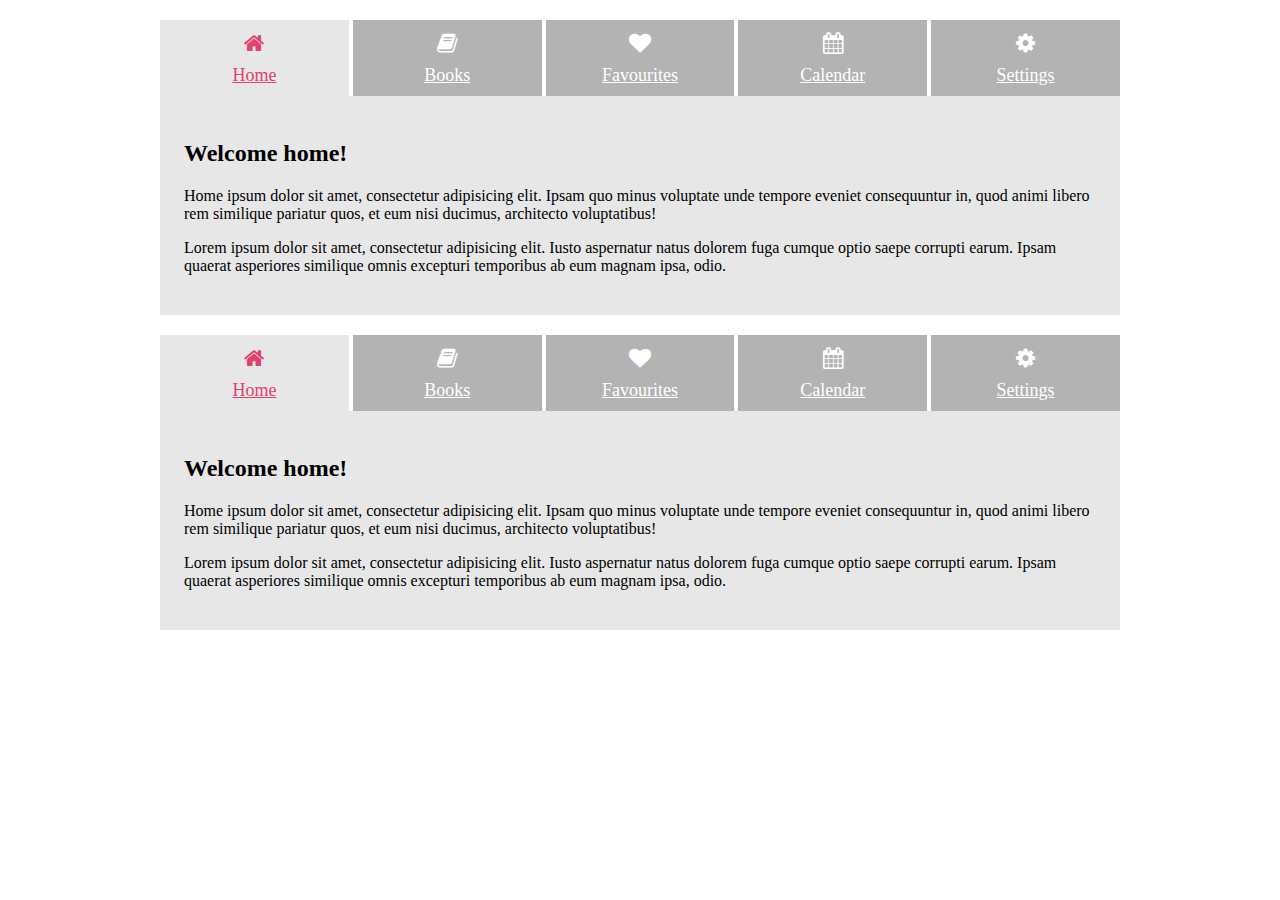
<file: examples/responsive-tabs/index.html>
<!DOCTYPE html>
<html lang="en">
<head>
  <meta charset="UTF-8">
  <meta name="viewport" content="width=device-width,initial-scale=1.0">
  <title>Responsive Tabs</title>
  <meta name="description" content="Responsive tabbed layout component built with some CSS3 and JavaScript">
  <link rel="stylesheet" href="css/font-awesome.min.css">
  <link rel="stylesheet" href="css/style.css">
</head>
<body>

<main class="o-main">
  <div class="o-container">

    <div class="o-section">
      <div id="tabs" class="c-tabs">
        <div class="c-tabs-nav">
          <a href="#" class="c-tabs-nav__link is-active">
            <i class="fa fa-home"></i>
            <span>Home</span>
          </a>
          <a href="#" class="c-tabs-nav__link">
            <i class="fa fa-book"></i>
            <span>Books</span>
          </a>
          <a href="#" class="c-tabs-nav__link">
            <i class="fa fa-heart"></i>
            <span>Favourites</span>
          </a>
          <a href="#" class="c-tabs-nav__link">
            <i class="fa fa-calendar"></i>
            <span>Calendar</span>
          </a>
          <a href="#" class="c-tabs-nav__link">
            <i class="fa fa-cog"></i>
            <span>Settings</span>
          </a>
        </div>
        <div class="c-tab is-active">
          <div class="c-tab__content">
            <h2>Welcome home!</h2>
            <p>Home ipsum dolor sit amet, consectetur adipisicing elit. Ipsam quo minus voluptate unde tempore eveniet consequuntur in, quod animi libero rem similique pariatur quos, et eum nisi ducimus, architecto voluptatibus!</p>
            <p>Lorem ipsum dolor sit amet, consectetur adipisicing elit. Iusto aspernatur natus dolorem fuga cumque optio saepe corrupti earum. Ipsam quaerat asperiores similique omnis excepturi temporibus ab eum magnam ipsa, odio.</p>
          </div>
        </div>
        <div class="c-tab">
          <div class="c-tab__content">
            <h2>All Books</h2>
            <p>Books ipsum dolor sit amet, consectetur adipisicing elit. Ipsam quo minus voluptate unde tempore eveniet consequuntur in, quod animi libero rem similique pariatur quos, et eum nisi ducimus, architecto voluptatibus!</p>
            <p>Lorem ipsum dolor sit amet, consectetur adipisicing elit. Iusto aspernatur natus dolorem fuga cumque optio saepe corrupti earum. Ipsam quaerat asperiores similique omnis excepturi temporibus ab eum magnam ipsa, odio.</p>
          </div>
        </div>
        <div class="c-tab">
          <div class="c-tab__content">
            <h2>Your Favourites!</h2>
            <p>Favourites ipsum dolor sit amet, consectetur adipisicing elit. Ipsam quo minus voluptate unde tempore eveniet consequuntur in, quod animi libero rem similique pariatur quos, et eum nisi ducimus, architecto voluptatibus!</p>
            <p>Lorem ipsum dolor sit amet, consectetur adipisicing elit. Iusto aspernatur natus dolorem fuga cumque optio saepe corrupti earum. Ipsam quaerat asperiores similique omnis excepturi temporibus ab eum magnam ipsa, odio.</p>
          </div>
        </div>
        <div class="c-tab">
          <div class="c-tab__content">
            <h2>Stay Busy</h2>
            <p>Calendar ipsum dolor sit amet, consectetur adipisicing elit. Ipsam quo minus voluptate unde tempore eveniet consequuntur in, quod animi libero rem similique pariatur quos, et eum nisi ducimus, architecto voluptatibus!</p>
            <p>Lorem ipsum dolor sit amet, consectetur adipisicing elit. Iusto aspernatur natus dolorem fuga cumque optio saepe corrupti earum. Ipsam quaerat asperiores similique omnis excepturi temporibus ab eum magnam ipsa, odio.</p>
          </div>
        </div>
        <div class="c-tab">
          <div class="c-tab__content">
            <h2>Change It Up</h2>
            <p>Settings ipsum dolor sit amet, consectetur adipisicing elit. Ipsam quo minus voluptate unde tempore eveniet consequuntur in, quod animi libero rem similique pariatur quos, et eum nisi ducimus, architecto voluptatibus!</p>
            <p>Lorem ipsum dolor sit amet, consectetur adipisicing elit. Iusto aspernatur natus dolorem fuga cumque optio saepe corrupti earum. Ipsam quaerat asperiores similique omnis excepturi temporibus ab eum magnam ipsa, odio.</p>
          </div>
        </div>
      </div>
    </div>
  </div>
</main>


<main class="o-main">
  <div class="o-container">

    <div class="o-section">
      <div id="tabs2" class="c-tabs">
        <div class="c-tabs-nav">
          <a href="#" class="c-tabs-nav__link is-active">
            <i class="fa fa-home"></i>
            <span>Home</span>
          </a>
          <a href="#" class="c-tabs-nav__link">
            <i class="fa fa-book"></i>
            <span>Books</span>
          </a>
          <a href="#" class="c-tabs-nav__link">
            <i class="fa fa-heart"></i>
            <span>Favourites</span>
          </a>
          <a href="#" class="c-tabs-nav__link">
            <i class="fa fa-calendar"></i>
            <span>Calendar</span>
          </a>
          <a href="#" class="c-tabs-nav__link">
            <i class="fa fa-cog"></i>
            <span>Settings</span>
          </a>
        </div>
        <div class="c-tab is-active">
          <div class="c-tab__content">
            <h2>Welcome home!</h2>
            <p>Home ipsum dolor sit amet, consectetur adipisicing elit. Ipsam quo minus voluptate unde tempore eveniet consequuntur in, quod animi libero rem similique pariatur quos, et eum nisi ducimus, architecto voluptatibus!</p>
            <p>Lorem ipsum dolor sit amet, consectetur adipisicing elit. Iusto aspernatur natus dolorem fuga cumque optio saepe corrupti earum. Ipsam quaerat asperiores similique omnis excepturi temporibus ab eum magnam ipsa, odio.</p>
          </div>
        </div>
        <div class="c-tab">
          <div class="c-tab__content">
            <h2>All Books</h2>
            <p>Books ipsum dolor sit amet, consectetur adipisicing elit. Ipsam quo minus voluptate unde tempore eveniet consequuntur in, quod animi libero rem similique pariatur quos, et eum nisi ducimus, architecto voluptatibus!</p>
            <p>Lorem ipsum dolor sit amet, consectetur adipisicing elit. Iusto aspernatur natus dolorem fuga cumque optio saepe corrupti earum. Ipsam quaerat asperiores similique omnis excepturi temporibus ab eum magnam ipsa, odio.</p>
          </div>
        </div>
        <div class="c-tab">
          <div class="c-tab__content">
            <h2>Your Favourites!</h2>
            <p>Favourites ipsum dolor sit amet, consectetur adipisicing elit. Ipsam quo minus voluptate unde tempore eveniet consequuntur in, quod animi libero rem similique pariatur quos, et eum nisi ducimus, architecto voluptatibus!</p>
            <p>Lorem ipsum dolor sit amet, consectetur adipisicing elit. Iusto aspernatur natus dolorem fuga cumque optio saepe corrupti earum. Ipsam quaerat asperiores similique omnis excepturi temporibus ab eum magnam ipsa, odio.</p>
          </div>
        </div>
        <div class="c-tab">
          <div class="c-tab__content">
            <h2>Stay Busy</h2>
            <p>Calendar ipsum dolor sit amet, consectetur adipisicing elit. Ipsam quo minus voluptate unde tempore eveniet consequuntur in, quod animi libero rem similique pariatur quos, et eum nisi ducimus, architecto voluptatibus!</p>
            <p>Lorem ipsum dolor sit amet, consectetur adipisicing elit. Iusto aspernatur natus dolorem fuga cumque optio saepe corrupti earum. Ipsam quaerat asperiores similique omnis excepturi temporibus ab eum magnam ipsa, odio.</p>
          </div>
        </div>
        <div class="c-tab">
          <div class="c-tab__content">
            <h2>Change It Up</h2>
            <p>Settings ipsum dolor sit amet, consectetur adipisicing elit. Ipsam quo minus voluptate unde tempore eveniet consequuntur in, quod animi libero rem similique pariatur quos, et eum nisi ducimus, architecto voluptatibus!</p>
            <p>Lorem ipsum dolor sit amet, consectetur adipisicing elit. Iusto aspernatur natus dolorem fuga cumque optio saepe corrupti earum. Ipsam quaerat asperiores similique omnis excepturi temporibus ab eum magnam ipsa, odio.</p>
          </div>
        </div>
      </div>
    </div>
  </div>
</main>

<script src="js/tabs.js"></script>
<script>
  var tb1 = new Tabs({
    el: '#tabs'
  });
  tb1.init();

  var tb2 = new Tabs({
    el: '#tabs2'
  });
  tb2.init();
</script>

</body>
</html>
</file>
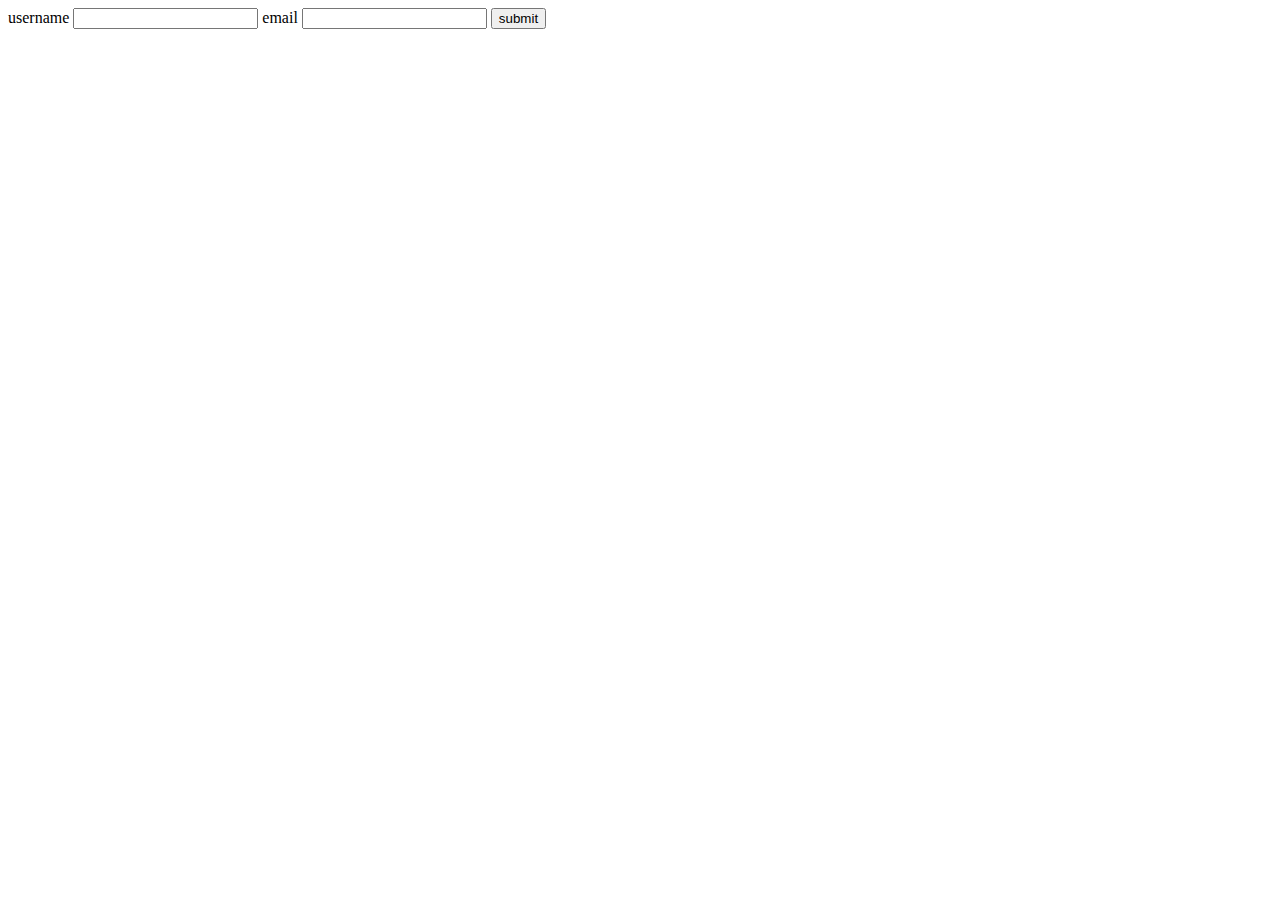
<file: examples/validator/index.html>
<!DOCTYPE html>
<html lang="en">
<head>
	<meta charset="UTF-8">
	<title>Document</title>
</head>
<body>

	<form>
		<label for="username">username</label>
		<input type="text" id="username" />
		<label for="email">email</label>
		<input type="text" id="email" />

		<button type="button" id="btn">submit</button>
	</form>
	
	<script src="validator.js"></script>
	<script>

		var btn = document.getElementById('btn');
		btn.addEventListener('click', function() {
			var form = document.querySelector('form');

			var validator = new Validator();
			validator.add(form.username, [
				{
					rule: 'NotEmpty',
					msg: '用户名不能为空'
				},
				{
					rule: 'MinLength:10',
					msg: '用户名长度不能小于10位'
				}
			]);

			validator.add(form.email, [
				{
					rule: 'NotEmpty',
					msg: '邮箱不能为空'
				},
				{
					rule: 'MinLength:10',
					msg: '邮箱长度不能小于10位'
				}
			]);

			var errMsg = validator.start();

			if(errMsg) {
				alert(errMsg);
				return false;
			}

			form.submit();
		});
	</script>
</body>
</html>
</file>
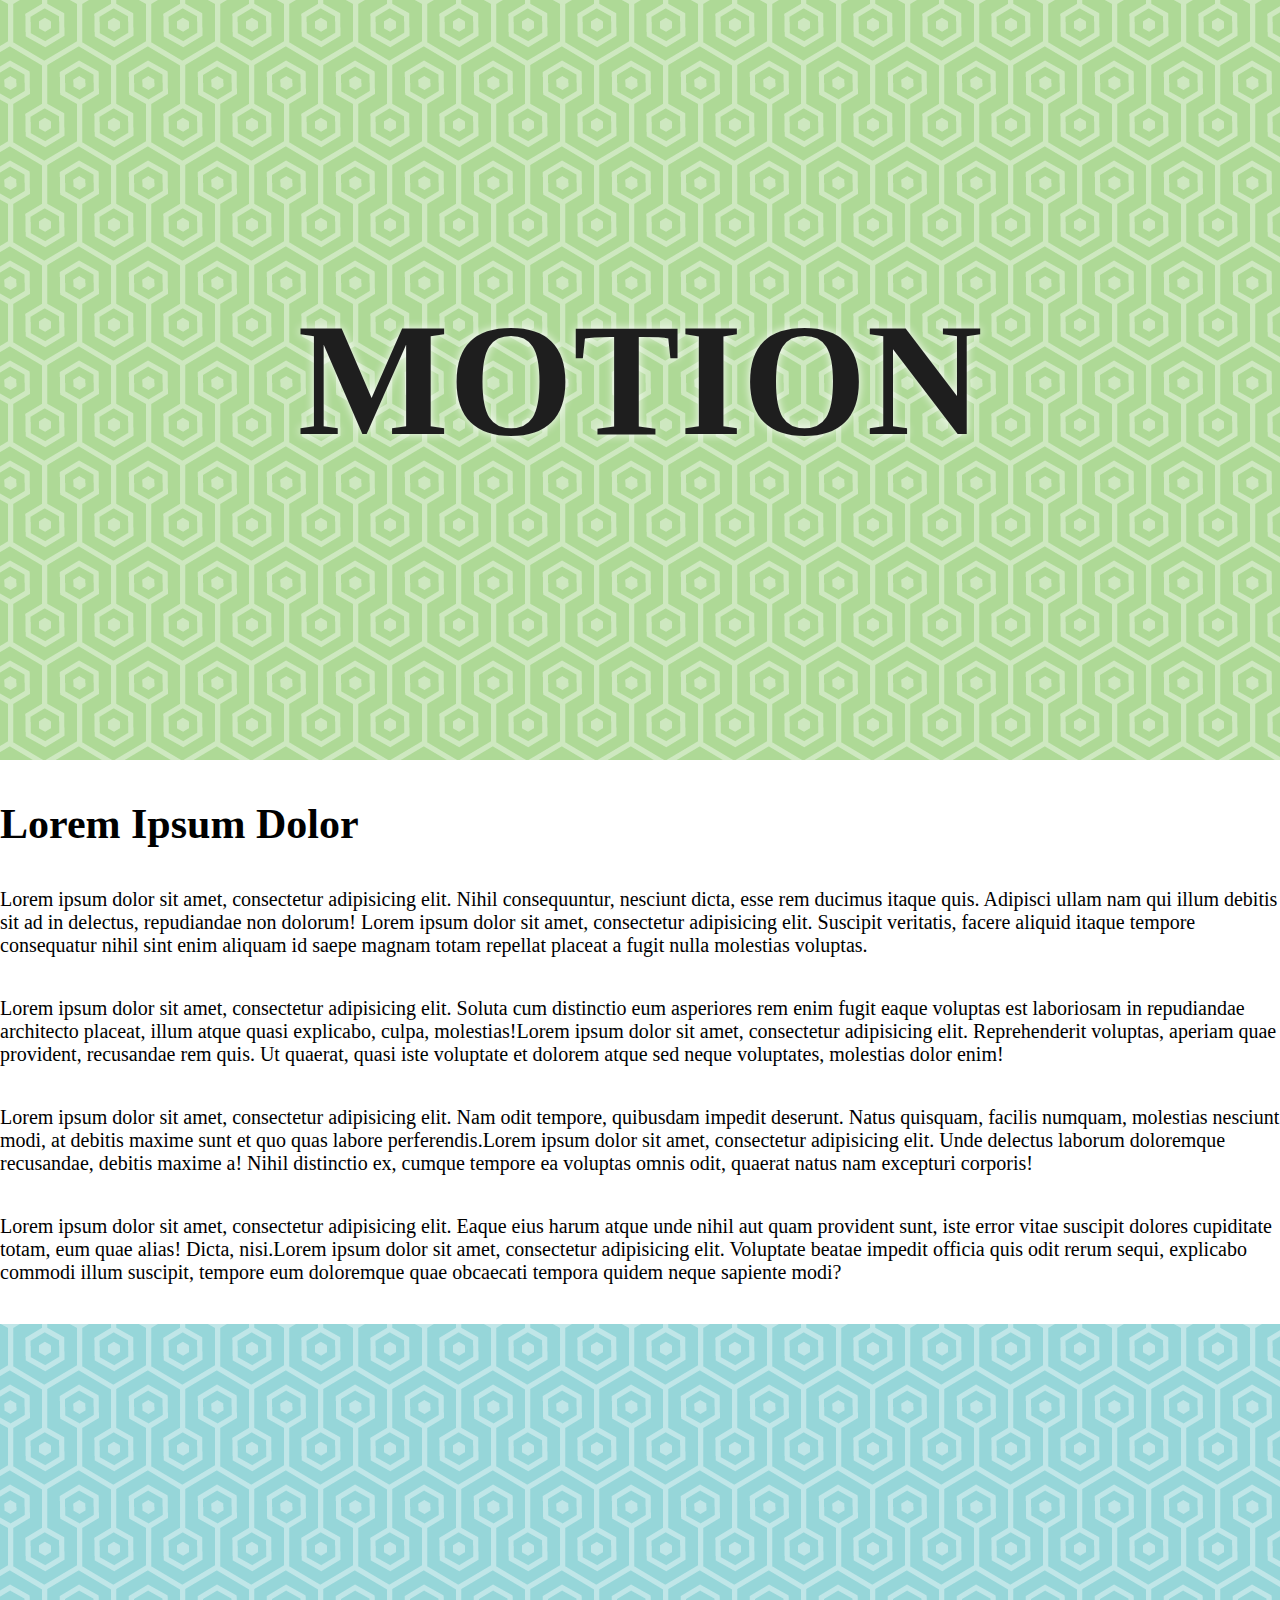
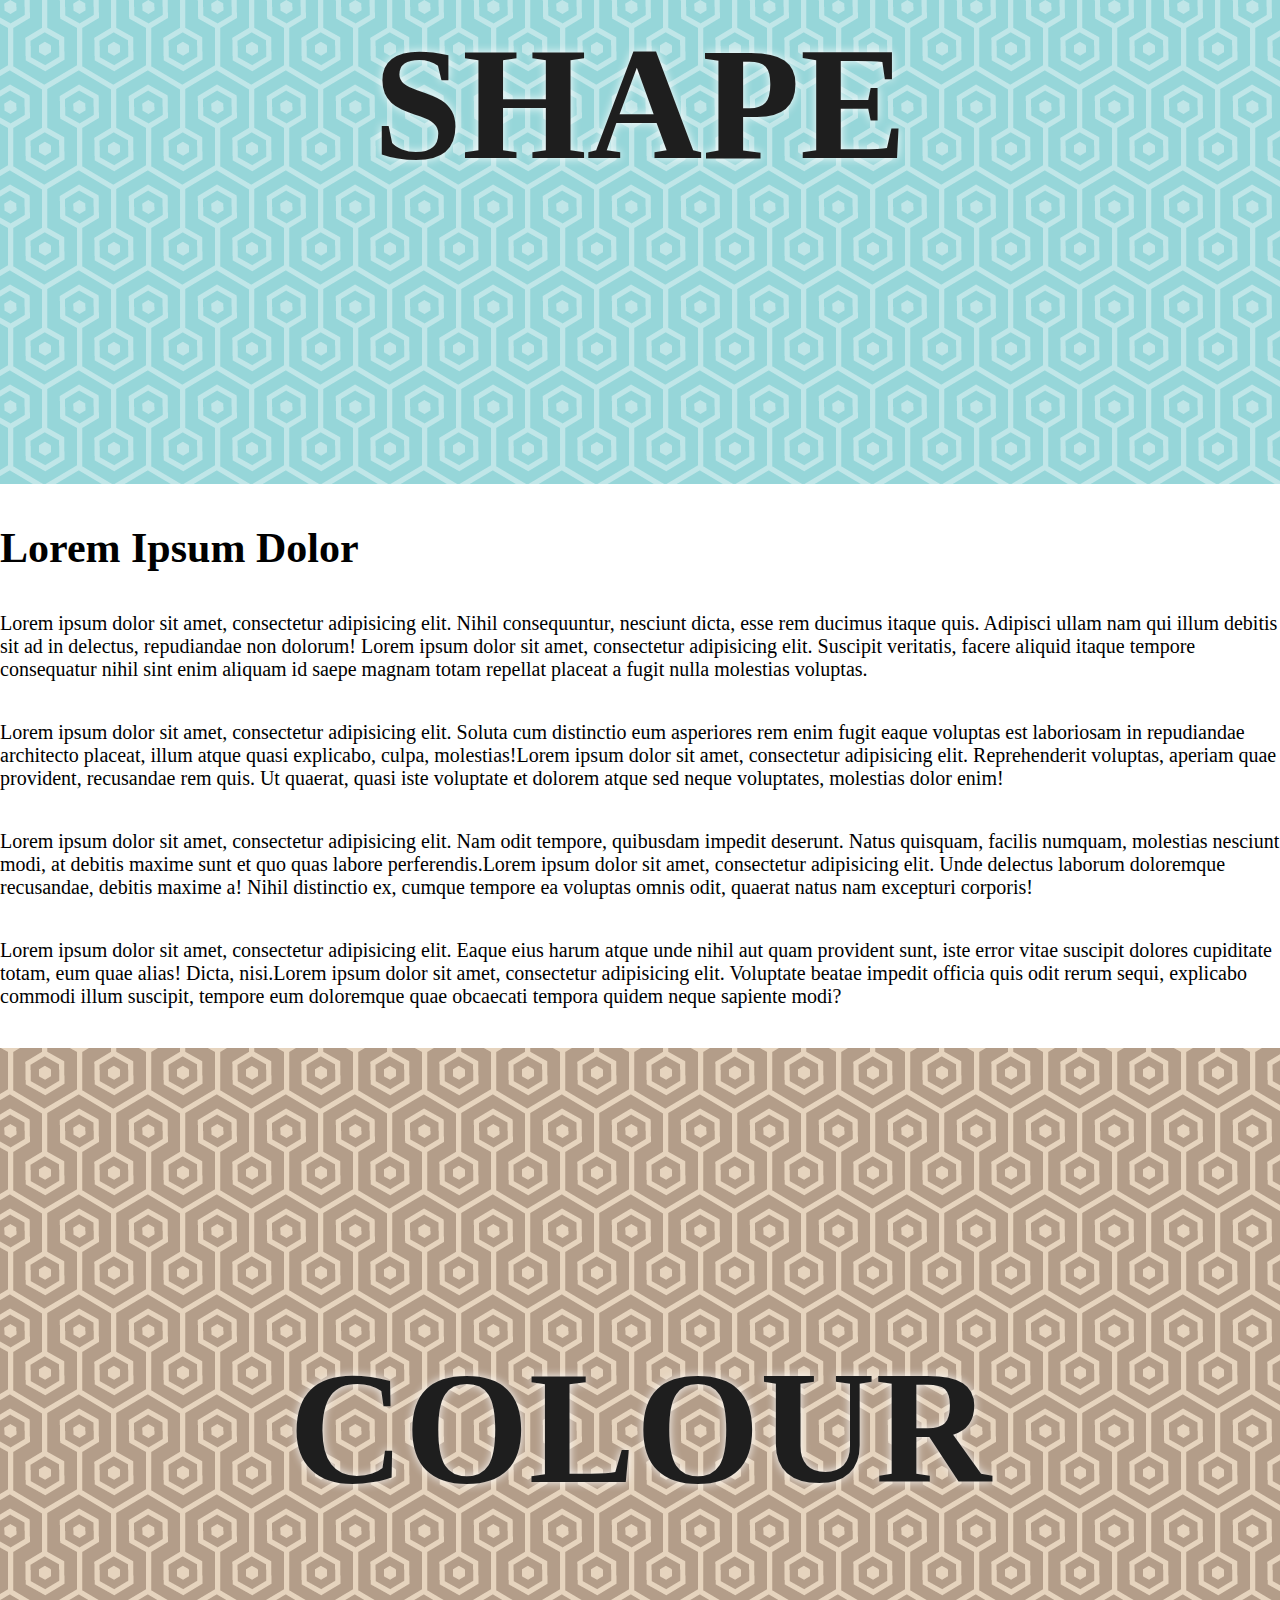
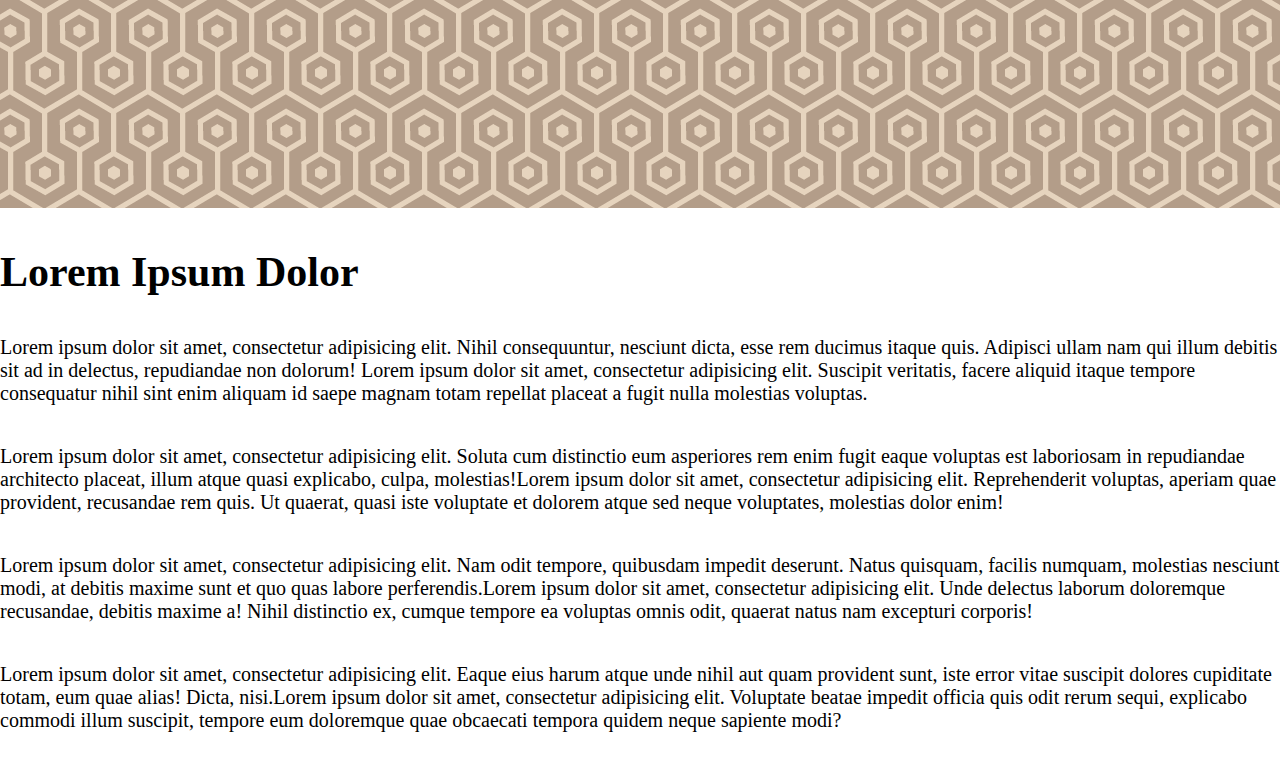
<file: examples/parallax/advanced/index.html>
<!DOCTYPE html>

<html class="no-js" lang="en">
<head>
  <meta charset="utf-8">
  <meta content="width=device-width,initial-scale=1.0" name="viewport">
  <title>Advanced Parallax</title>
  <link rel="stylesheet" href="css/style.css">
</head>

<body>
  <div class="wrapper">

    <main>
        
        <section class="module parallax parallax-1">
          <div class="container">
            <h1>Motion</h1>
          </div>
        </section>

        <section class="module content">
          <div class="container">
            <h2>Lorem Ipsum Dolor</h2>
            <p>Lorem ipsum dolor sit amet, consectetur adipisicing elit. Nihil consequuntur, nesciunt dicta, esse rem ducimus itaque quis. Adipisci ullam nam qui illum debitis sit ad in delectus, repudiandae non dolorum! Lorem ipsum dolor sit amet, consectetur adipisicing elit. Suscipit veritatis, facere aliquid itaque tempore consequatur nihil sint enim aliquam id saepe magnam totam repellat placeat a fugit nulla molestias voluptas.</p>
            <p>Lorem ipsum dolor sit amet, consectetur adipisicing elit. Soluta cum distinctio eum asperiores rem enim fugit eaque voluptas est laboriosam in repudiandae architecto placeat, illum atque quasi explicabo, culpa, molestias!Lorem ipsum dolor sit amet, consectetur adipisicing elit. Reprehenderit voluptas, aperiam quae provident, recusandae rem quis. Ut quaerat, quasi iste voluptate et dolorem atque sed neque voluptates, molestias dolor enim!</p>
            <p>Lorem ipsum dolor sit amet, consectetur adipisicing elit. Nam odit tempore, quibusdam impedit deserunt. Natus quisquam, facilis numquam, molestias nesciunt modi, at debitis maxime sunt et quo quas labore perferendis.Lorem ipsum dolor sit amet, consectetur adipisicing elit. Unde delectus laborum doloremque recusandae, debitis maxime a! Nihil distinctio ex, cumque tempore ea voluptas omnis odit, quaerat natus nam excepturi corporis!</p>
            <p>Lorem ipsum dolor sit amet, consectetur adipisicing elit. Eaque eius harum atque unde nihil aut quam provident sunt, iste error vitae suscipit dolores cupiditate totam, eum quae alias! Dicta, nisi.Lorem ipsum dolor sit amet, consectetur adipisicing elit. Voluptate beatae impedit officia quis odit rerum sequi, explicabo commodi illum suscipit, tempore eum doloremque quae obcaecati tempora quidem neque sapiente modi?</p>
          </div>
        </section>

        <section class="module parallax parallax-2">
          <div class="container">
            <h1>Shape</h1>
          </div>
        </section>

        <section class="module content">
          <div class="container">
            <h2>Lorem Ipsum Dolor</h2>
            <p>Lorem ipsum dolor sit amet, consectetur adipisicing elit. Nihil consequuntur, nesciunt dicta, esse rem ducimus itaque quis. Adipisci ullam nam qui illum debitis sit ad in delectus, repudiandae non dolorum! Lorem ipsum dolor sit amet, consectetur adipisicing elit. Suscipit veritatis, facere aliquid itaque tempore consequatur nihil sint enim aliquam id saepe magnam totam repellat placeat a fugit nulla molestias voluptas.</p>
            <p>Lorem ipsum dolor sit amet, consectetur adipisicing elit. Soluta cum distinctio eum asperiores rem enim fugit eaque voluptas est laboriosam in repudiandae architecto placeat, illum atque quasi explicabo, culpa, molestias!Lorem ipsum dolor sit amet, consectetur adipisicing elit. Reprehenderit voluptas, aperiam quae provident, recusandae rem quis. Ut quaerat, quasi iste voluptate et dolorem atque sed neque voluptates, molestias dolor enim!</p>
            <p>Lorem ipsum dolor sit amet, consectetur adipisicing elit. Nam odit tempore, quibusdam impedit deserunt. Natus quisquam, facilis numquam, molestias nesciunt modi, at debitis maxime sunt et quo quas labore perferendis.Lorem ipsum dolor sit amet, consectetur adipisicing elit. Unde delectus laborum doloremque recusandae, debitis maxime a! Nihil distinctio ex, cumque tempore ea voluptas omnis odit, quaerat natus nam excepturi corporis!</p>
            <p>Lorem ipsum dolor sit amet, consectetur adipisicing elit. Eaque eius harum atque unde nihil aut quam provident sunt, iste error vitae suscipit dolores cupiditate totam, eum quae alias! Dicta, nisi.Lorem ipsum dolor sit amet, consectetur adipisicing elit. Voluptate beatae impedit officia quis odit rerum sequi, explicabo commodi illum suscipit, tempore eum doloremque quae obcaecati tempora quidem neque sapiente modi?</p>
          </div>
        </section>

        <section class="module parallax parallax-3">
          <div class="container">
            <h1>Colour</h1>
          </div>
        </section>

        <section class="module content">
          <div class="container">
            <h2>Lorem Ipsum Dolor</h2>
            <p>Lorem ipsum dolor sit amet, consectetur adipisicing elit. Nihil consequuntur, nesciunt dicta, esse rem ducimus itaque quis. Adipisci ullam nam qui illum debitis sit ad in delectus, repudiandae non dolorum! Lorem ipsum dolor sit amet, consectetur adipisicing elit. Suscipit veritatis, facere aliquid itaque tempore consequatur nihil sint enim aliquam id saepe magnam totam repellat placeat a fugit nulla molestias voluptas.</p>
            <p>Lorem ipsum dolor sit amet, consectetur adipisicing elit. Soluta cum distinctio eum asperiores rem enim fugit eaque voluptas est laboriosam in repudiandae architecto placeat, illum atque quasi explicabo, culpa, molestias!Lorem ipsum dolor sit amet, consectetur adipisicing elit. Reprehenderit voluptas, aperiam quae provident, recusandae rem quis. Ut quaerat, quasi iste voluptate et dolorem atque sed neque voluptates, molestias dolor enim!</p>
            <p>Lorem ipsum dolor sit amet, consectetur adipisicing elit. Nam odit tempore, quibusdam impedit deserunt. Natus quisquam, facilis numquam, molestias nesciunt modi, at debitis maxime sunt et quo quas labore perferendis.Lorem ipsum dolor sit amet, consectetur adipisicing elit. Unde delectus laborum doloremque recusandae, debitis maxime a! Nihil distinctio ex, cumque tempore ea voluptas omnis odit, quaerat natus nam excepturi corporis!</p>
            <p>Lorem ipsum dolor sit amet, consectetur adipisicing elit. Eaque eius harum atque unde nihil aut quam provident sunt, iste error vitae suscipit dolores cupiditate totam, eum quae alias! Dicta, nisi.Lorem ipsum dolor sit amet, consectetur adipisicing elit. Voluptate beatae impedit officia quis odit rerum sequi, explicabo commodi illum suscipit, tempore eum doloremque quae obcaecati tempora quidem neque sapiente modi?</p>
          </div>
        </section>

    </main><!-- /main -->

  </div><!-- /#wrapper -->

  <script src="js/parallax.js"></script>
</body>
</html>
</file>
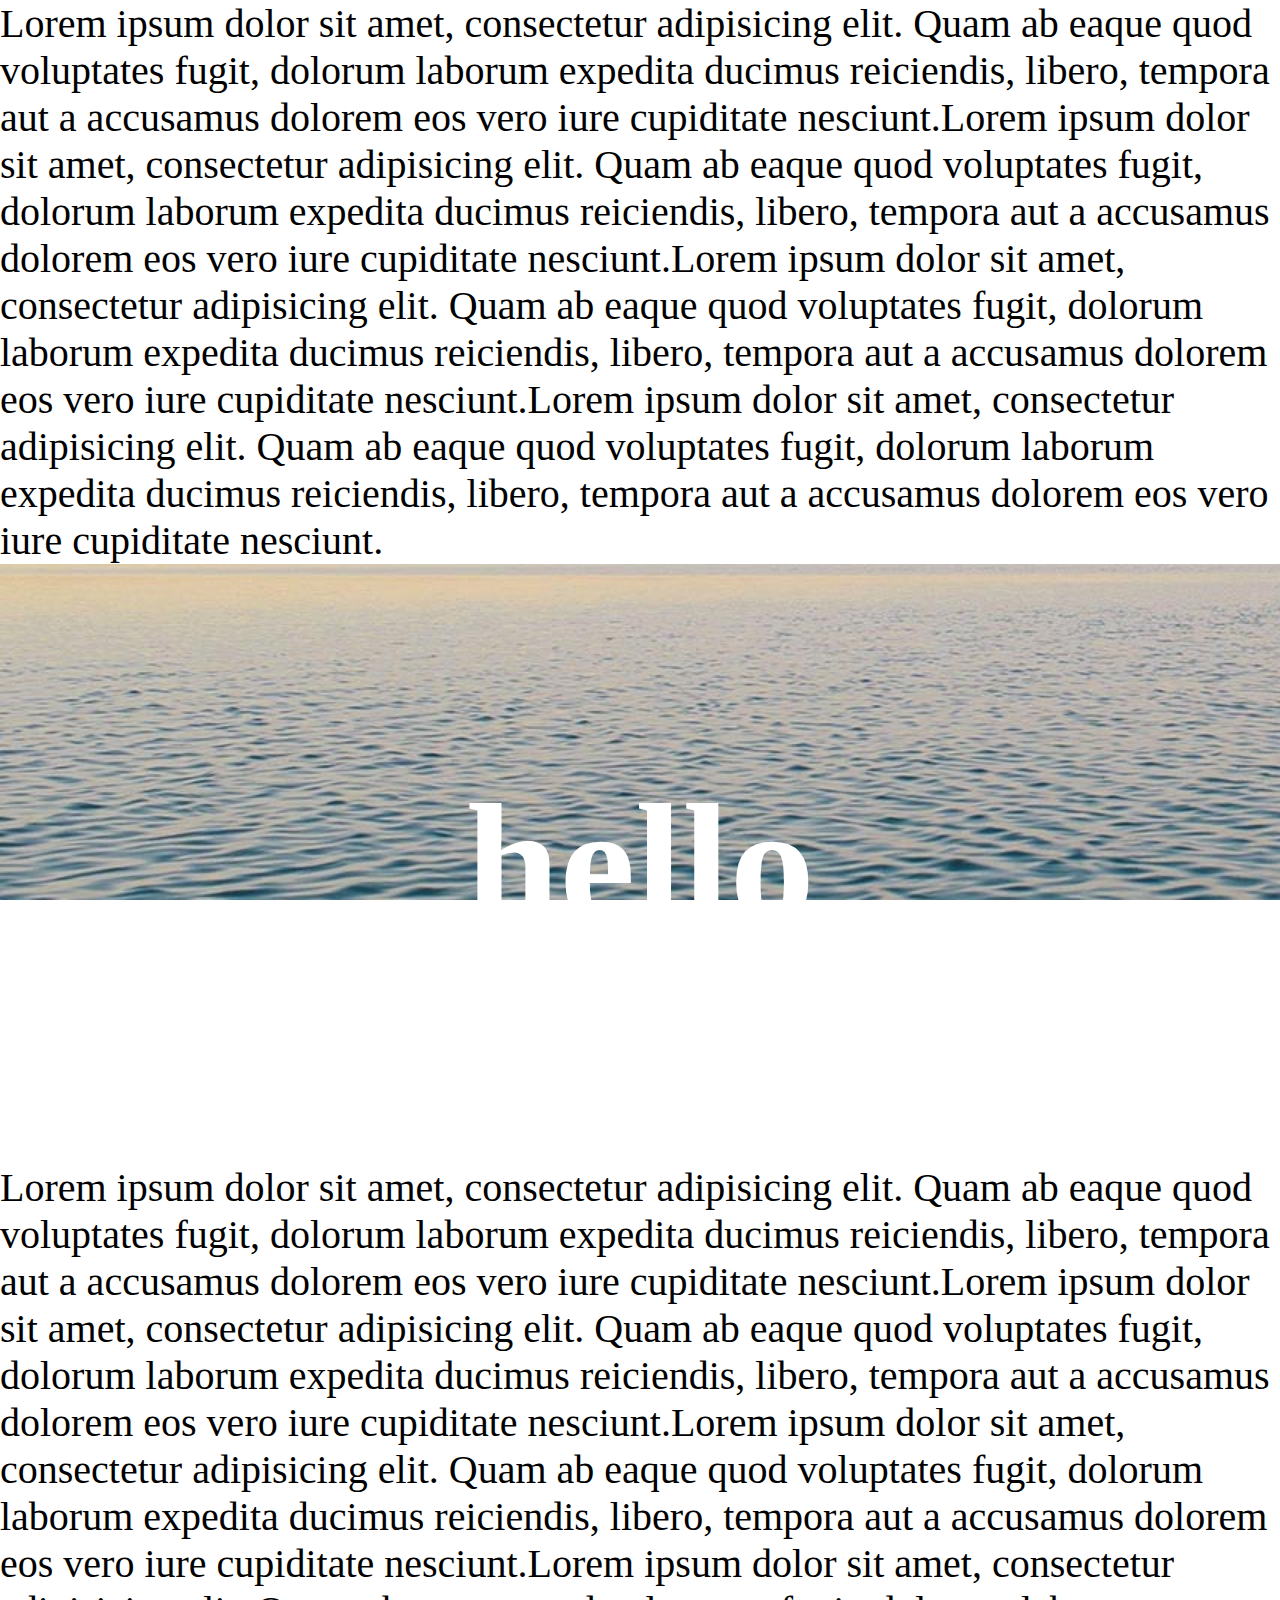
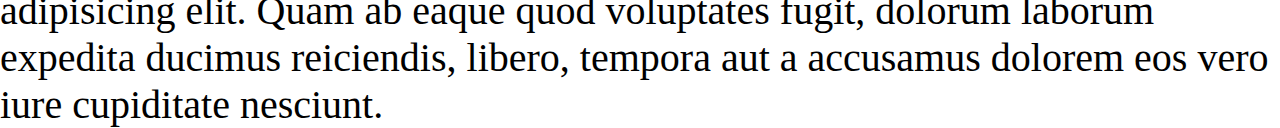
<file: examples/parallax/purecss/index.html>
<!DOCTYPE html>

<html lang="en">
<head>
  <meta charset="utf-8">
  <meta content="width=device-width,initial-scale=1.0" name="viewport">
  <title>Css Parallax</title>
  <link rel="stylesheet" href="css/style.css">
</head>

<body>
  <section class="content">
    Lorem ipsum dolor sit amet, consectetur adipisicing elit. Quam ab eaque quod voluptates fugit, dolorum laborum expedita ducimus reiciendis, libero, tempora aut a accusamus dolorem eos vero iure cupiditate nesciunt.Lorem ipsum dolor sit amet, consectetur adipisicing elit. Quam ab eaque quod voluptates fugit, dolorum laborum expedita ducimus reiciendis, libero, tempora aut a accusamus dolorem eos vero iure cupiditate nesciunt.Lorem ipsum dolor sit amet, consectetur adipisicing elit. Quam ab eaque quod voluptates fugit, dolorum laborum expedita ducimus reiciendis, libero, tempora aut a accusamus dolorem eos vero iure cupiditate nesciunt.Lorem ipsum dolor sit amet, consectetur adipisicing elit. Quam ab eaque quod voluptates fugit, dolorum laborum expedita ducimus reiciendis, libero, tempora aut a accusamus dolorem eos vero iure cupiditate nesciunt.
  </section>
  <section class="parallax">
    <h2>hello</h2> 
  </section>
  <section class="content">
    Lorem ipsum dolor sit amet, consectetur adipisicing elit. Quam ab eaque quod voluptates fugit, dolorum laborum expedita ducimus reiciendis, libero, tempora aut a accusamus dolorem eos vero iure cupiditate nesciunt.Lorem ipsum dolor sit amet, consectetur adipisicing elit. Quam ab eaque quod voluptates fugit, dolorum laborum expedita ducimus reiciendis, libero, tempora aut a accusamus dolorem eos vero iure cupiditate nesciunt.Lorem ipsum dolor sit amet, consectetur adipisicing elit. Quam ab eaque quod voluptates fugit, dolorum laborum expedita ducimus reiciendis, libero, tempora aut a accusamus dolorem eos vero iure cupiditate nesciunt.Lorem ipsum dolor sit amet, consectetur adipisicing elit. Quam ab eaque quod voluptates fugit, dolorum laborum expedita ducimus reiciendis, libero, tempora aut a accusamus dolorem eos vero iure cupiditate nesciunt.
  </section>
</body>
</html>
</file>
<file: examples/responsive-tabs/css/style.css>
@font-face {
  font-family: 'Oxygen';
  font-style: normal;
  font-weight: 300;
  src: url("../fonts/oxygen/oxygen-v5-latin-300.eot");
  src: local("Oxygen Light"), local("Oxygen-Light"), url("../fonts/oxygen/oxygen-v5-latin-300.eot?#iefix") format("embedded-opentype"), url("../fonts/oxygen/oxygen-v5-latin-300.woff2") format("woff2"), url("../fonts/oxygen/oxygen-v5-latin-300.woff") format("woff"), url("../fonts/oxygen/oxygen-v5-latin-300.ttf") format("truetype"), url("../fonts/oxygen/oxygen-v5-latin-300.svg#Oxygen") format("svg");
}

@font-face {
  font-family: 'Oxygen';
  font-style: normal;
  font-weight: 400;
  src: url("../fonts/oxygen/oxygen-v5-latin-regular.eot");
  src: local("Oxygen"), local("Oxygen-Regular"), url("../fonts/oxygen/oxygen-v5-latin-regular.eot?#iefix") format("embedded-opentype"), url("../fonts/oxygen/oxygen-v5-latin-regular.woff2") format("woff2"), url("../fonts/oxygen/oxygen-v5-latin-regular.woff") format("woff"), url("../fonts/oxygen/oxygen-v5-latin-regular.ttf") format("truetype"), url("../fonts/oxygen/oxygen-v5-latin-regular.svg#Oxygen") format("svg");
}

@font-face {
  font-family: 'Oxygen';
  font-style: normal;
  font-weight: 700;
  src: url("../fonts/oxygen/oxygen-v5-latin-700.eot");
  src: local("Oxygen Bold"), local("Oxygen-Bold"), url("../fonts/oxygen/oxygen-v5-latin-700.eot?#iefix") format("embedded-opentype"), url("../fonts/oxygen/oxygen-v5-latin-700.woff2") format("woff2"), url("../fonts/oxygen/oxygen-v5-latin-700.woff") format("woff"), url("../fonts/oxygen/oxygen-v5-latin-700.ttf") format("truetype"), url("../fonts/oxygen/oxygen-v5-latin-700.svg#Oxygen") format("svg");
}

.o-main {
  margin-top: 20px;
}
.o-container {
  margin: 0 auto;
  padding: 0 12px;
  max-width: 960px;
}

@media all and (min-width: 480px) {
  .o-container {
    padding: 0 24px;
  }
}

@media all and (min-width: 720px) {
  .o-container {
    padding: 0 48px;
  }
}
.o-section {
  margin-bottom: 24px;
}

.o-section:last-child {
  margin-bottom: 0;
}

@media all and (min-width: 720px) {
  .o-section {
    margin-bottom: 48px;
  }
}

.c-tabs {
}

.c-tabs-nav {
  display: -webkit-box;
  display: -webkit-flex;
  display: -ms-flexbox;
  display: flex;
  list-style: none;
  margin: 0;
  padding: 0;
}

.c-tabs-nav__link {
  -webkit-box-flex: 1;
  -webkit-flex: 1;
      -ms-flex: 1;
          flex: 1;
  margin-right: 4px;
  padding: 12px;
  color: #fff;
  background-color: #b3b3b3;
  text-align: center;
  -webkit-transition: color 0.3s;
          transition: color 0.3s;
}

.c-tabs-nav__link:last-child {
  margin-right: 0;
}

.c-tabs-nav__link:hover {
  color: #6d6d6d;
}

.c-tabs-nav__link.is-active {
  color: #dc446e;
  background-color: #e7e7e7;
}

.c-tabs-nav__link i,
.c-tabs-nav__link span {
  margin: 0;
  padding: 0;
  line-height: 1;
}

.c-tabs-nav__link i {
  font-size: 18px;
}

.c-tabs-nav__link span {
  display: none;
  font-size: 18px;
}

@media all and (min-width: 720px) {
  .c-tabs-nav__link i {
    margin-bottom: 12px;
    font-size: 22px;
  }
  .c-tabs-nav__link span {
    display: block;
  }
}

.c-tab {
  display: none;
  background-color: #e7e7e7;
}

.c-tab.is-active {
  display: block;
}

.c-tab__content {
  padding: 1.5rem;
}
</file>
<file: examples/parallax/advanced/css/style.css>
*{
   padding: 0;
   margin: 0;
}
section.module:last-child {
  margin-bottom: 0;
}
section.module h2 {
  margin-bottom: 40px;
  font-family: "Roboto Slab", serif;
  font-size: 30px;
}
section.module p {
  margin-bottom: 40px;
  font-size: 16px;
  font-weight: 300;
}
section.module p:last-child {
  margin-bottom: 0;
}
section.module.content {
  padding: 40px 0;
}
section.module.parallax {
  padding: 240px 0;
  background-position: 0 0;
}
section.module.parallax h1 {
  color: #1e1e1e;
  font-size: 48px;
  line-height: 1;
  font-weight: 700;
  text-align: center;
  text-transform: uppercase;
  text-shadow: 0 0 10px white;
}
section.module.parallax-1 {
  background-image: url("../img/pattern1.png");
}
section.module.parallax-2 {
  background-image: url("../img/pattern2.png");
}
section.module.parallax-3 {
  background-image: url("../img/pattern3.png");
}

@media all and (min-width: 600px) {
  section.module h2 {
    font-size: 42px;
  }
  section.module p {
    font-size: 20px;
  }
  section.module.parallax {
    padding: 300px 0;
  }
  section.module.parallax h1 {
    font-size: 96px;
  }
}
@media all and (min-width: 960px) {
  section.module.parallax h1 {
    font-size: 160px;
  }
}
</file>
<file: examples/parallax/purecss/css/style.css>
*{
  padding: 0;
  margin: 0;
}
.parallax{
  background-image: url(../img/3.jpg);
  background-attachment: fixed;
  background-size: cover;
  height: 600px;
}
.parallax h2{
  font-size: 170px;
  line-height: 600px;
  text-align: center;
  color: #fff;
}
.content{
  font-size: 40px;
}
</file>
